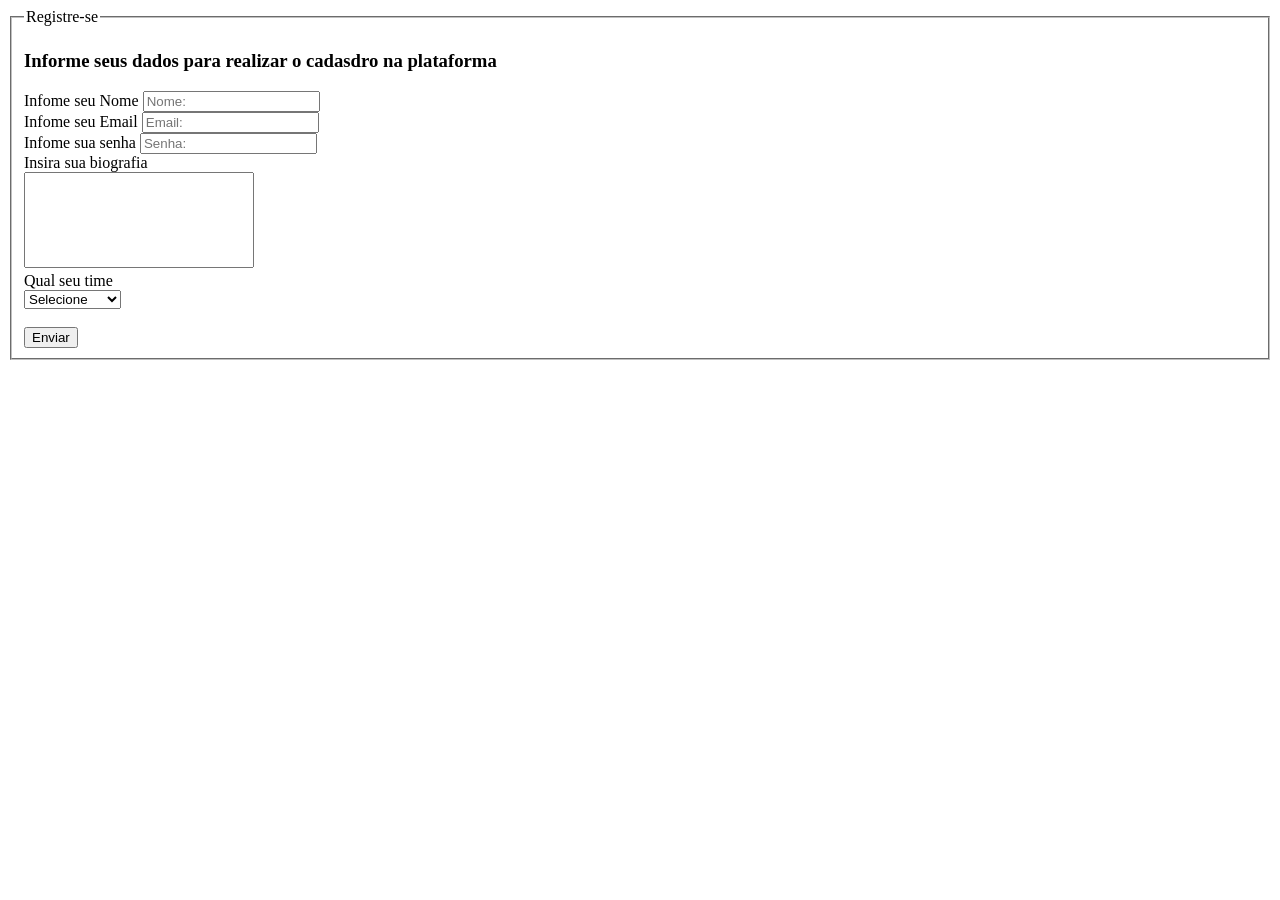
<file: primeirobi/aulas/aula2/index.html>
<!DOCTYPE html>
<html lang="pt-BR">
<head>
    <meta charset="UTF-8">
    <meta name="viewport" content="width=device-width, initial-scale=1.0">
    <title>Forms</title>
</head>

<body>
    <fieldset>
        <legend>Registre-se</legend>
        <h3>Informe seus dados para realizar o cadasdro na plataforma</h3>
            <form action="url-api-back-and" method="post">

                <label for="nome">Infome seu Nome</label>
                <input type="text"
                 id="name" 
                 name="nome" 
                 placeholder="Nome:" 
                 maxlength="25"
                 title="Informe o seu nome completo" 
                 pattern="[A-za-z ]+" 
                 required>
                  
                <br>

                <label for="email">Infome seu Email</label>
                <input type="email" 
                id="email" 
                name="email" 
                placeholder="Email:" 
                required>

                <br>

                <label for="senha">Infome sua senha</label>
                <input type="password" 
                id="senha" 
                name="senha" 
                placeholder="Senha:" 
                required>

                <br>

                <label for="nome">Insira sua biografia</label><br>
                <textarea name="bio" 
                id="bio" 
                placeholder="Insira sua história" 
                rows="6" cols="26"  
                style="resize: none;"
                required
                >
                
                </textarea>

                <br>

                <label for="time">Qual seu time</label>

                <br>

                <select name="melhor time" id="time">
                    <option value="" selected disabled> Selecione</option>
                    <optgroup label="Times A">
                    <option value="Flamengo">Flamengo</option>
                    <option value="Flamengo">Flamengo</option>
                    <option value="Flamengo">Flamengo</option>
                    </optgroup>
                     <optgroup label="Times B">
                    <option value="Flamengo">Flamengo</option>
                    <option value="Flamengo">Flamengo</option>
                    </optgroup>

                </select>

                <br>
                <br>

                <button>Enviar</button> <!-- mais usado em JS -->
                <!-- <input type="submit" value="Enviar"> -->

             </form>
    </fieldset>
</body>
</html>
</file>
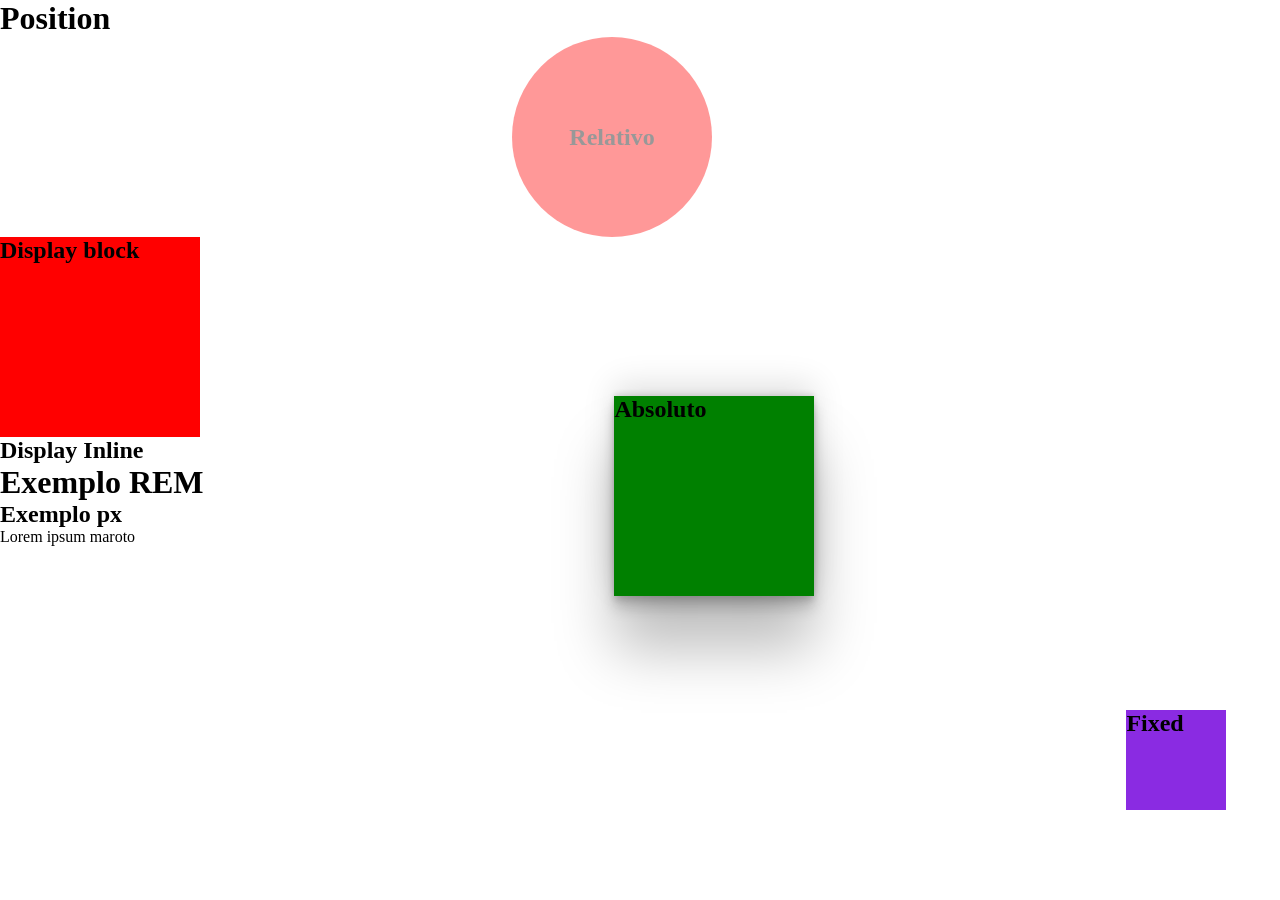
<file: primeirobi/aulas/aula4/index.html>
<!DOCTYPE html>
<html lang="pt-BR">
<head>
    <meta charset="UTF-8">
    <meta name="viewport" content="width=device-width, initial-scale=1.0">
    <title>Document</title>
    <link rel="stylesheet" href="style.css">
</head>
<body>
    <main id="container"> 

        <h1>Position</h1>
        <div class="relativo">
            <h2>Relativo</h2>
        </div>

        <div class="absoluto">
            <h2>Absoluto</h2>
        </div>

        <div class="fixo">
            <h2>Fixed</h2>
        </div>

        <div class="block">
            <h2>Display block</h2>
        </div>

        <div class="inline-block">
            <h2>Display Inline</h2>
        </div>

        <div class="texto">
            <h1>Exemplo REM</h1>
            <h2>Exemplo px</h2>
            <p>Lorem ipsum maroto</p>
        </div>

    </main>
</body>
</html>
</file>
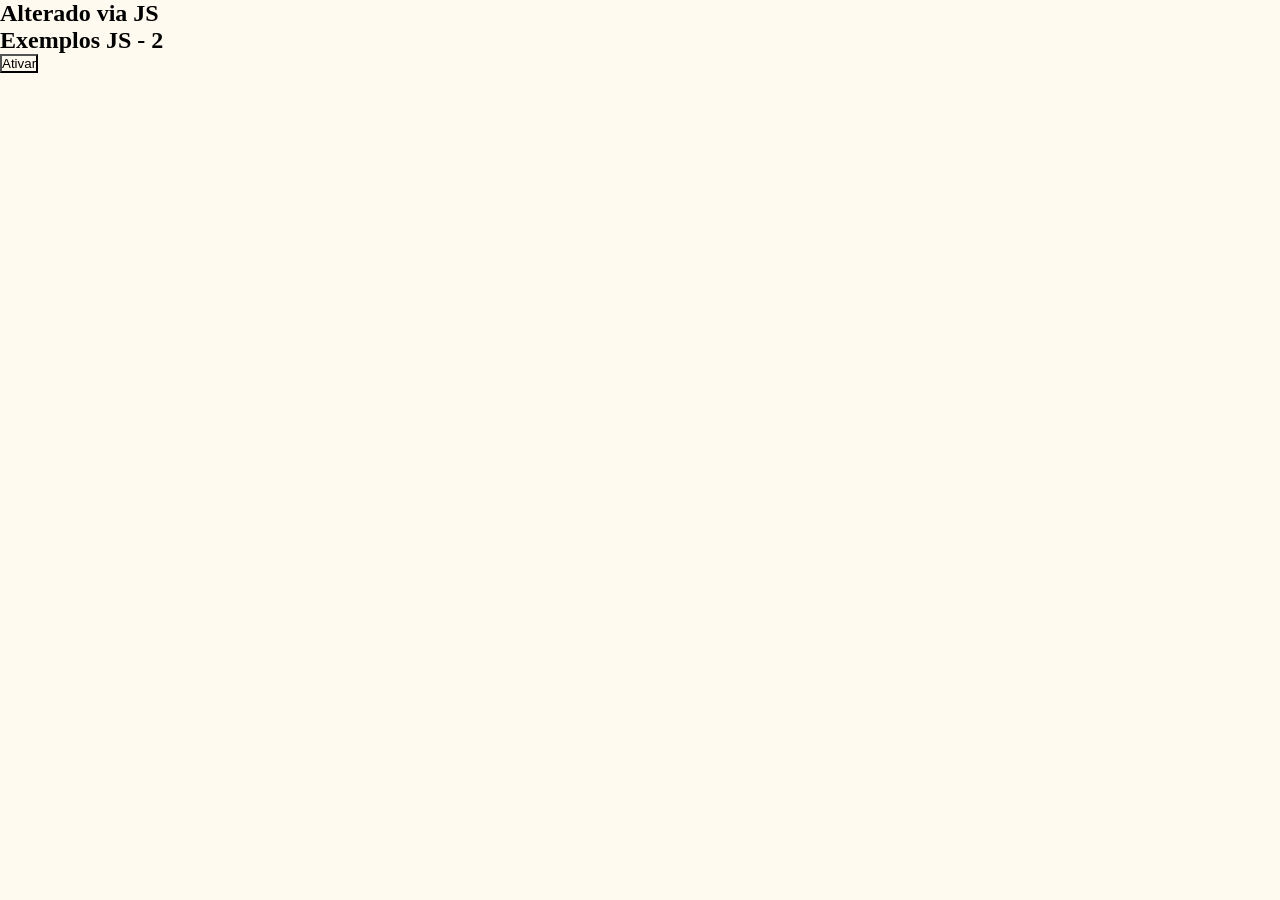
<file: primeirobi/aulas/aula6/index.html>
<!DOCTYPE html>
<html lang="pt-BR">
<head>
    <meta charset="UTF-8">
    <meta name="viewport" content="width=device-width, initial-scale=1.0">
    <title>Document</title>
    <link rel="stylesheet" href="style.css">
</head>
<body>
    <section>
        <div class="container">
            <h1>Exemplos JS - 1</h1>
        </div>
        <div class="container">
            <h1>Exemplos JS - 2</h1>
        </div>
        <button onclick="ativar()">
            Ativar
        </button>
    </section>
</body>
<script src="./scritp.js"></script>

</html>
</file>
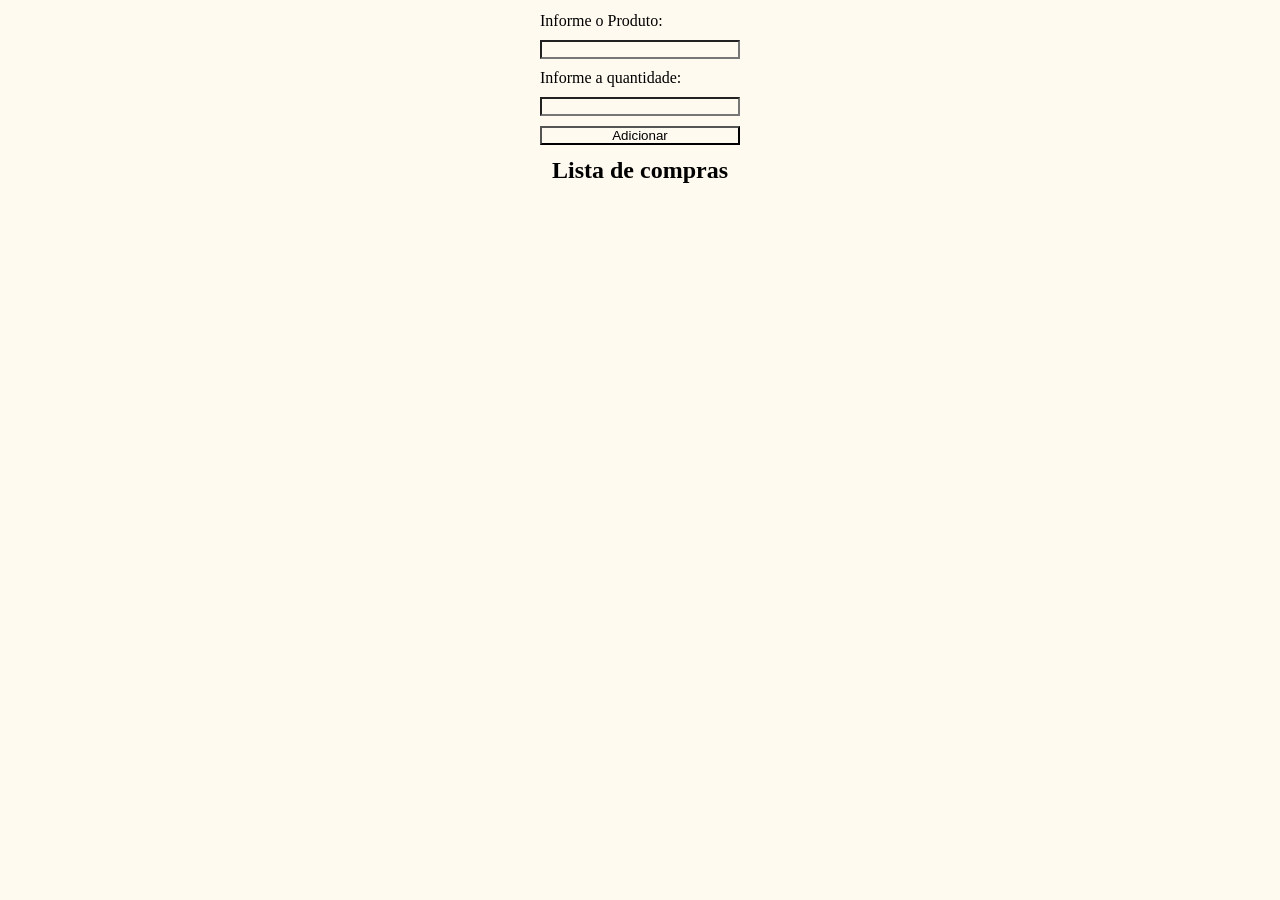
<file: primeirobi/aulas/aula6/exemplo2/index.html>
<!DOCTYPE html>
<html lang="pt-BR">
<head>
    <meta charset="UTF-8">
    <meta name="viewport" content="width=device-width, initial-scale=1.0">
    <title>Js no Browser</title>
    <link rel="stylesheet" href="style.css">
</head>
<body>
    <section id = "exemplos">
        <form onsubmit="adicionar(event)">
            <label for="produto">Informe o Produto:</label>
            <input type="text" name="produto">
            <label for="produto">Informe a quantidade:</label>
            <input type="number" min="1" name="quantidade">
            <button>
                Adicionar
            </button>
        </form>
        <h1>Lista de compras</h1>
        <ul class="container"></ul>
    </section>
</body>

<script src="./script.js"></script>

</html>
</file>
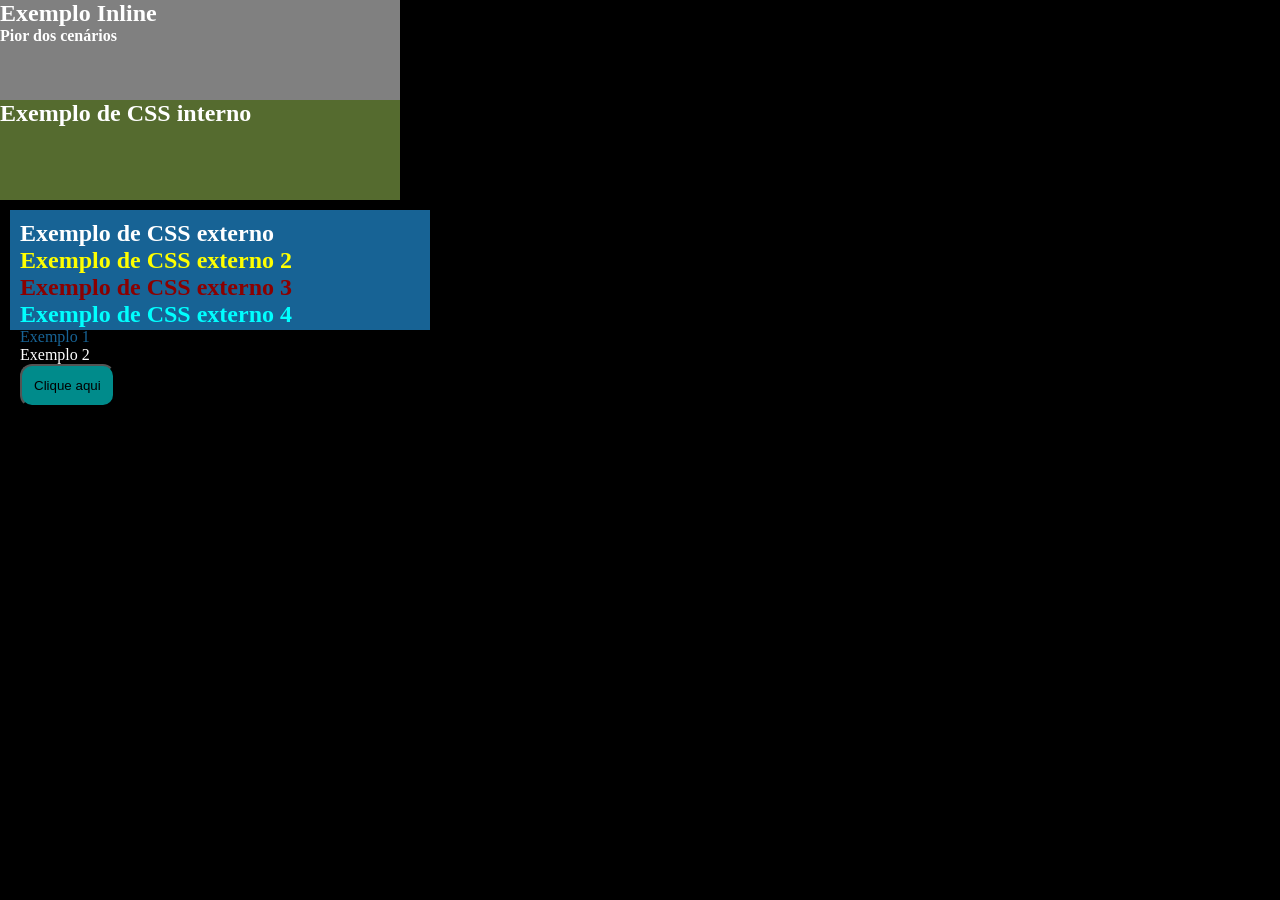
<file: primeirobi/aulas/aula3/exemplocss.html>
<!DOCTYPE html>
<html lang="pt-br">
<head>
    <meta charset="UTF-8">
    <meta name="viewport" content="width=device-width, initial-scale=1.0">
    <title>Exemplo CSS</title>
    <link rel="stylesheet" href="style.css">
</head>
<!-- Exemplo de CSS interno: -->
 <style>
    #interno{
        height: 100px;
        width: 400px;
        background-color: darkolivegreen;
        color: white;
    }

 </style>
<body>
    <main>
        <!-- Exemplo de CSS inline -->
        <section style="height: 100px; width: 400px; background-color: grey;">
            <h1 style="color: white;">Exemplo Inline</h1>
            <h4 style="color: white;">Pior dos cenários</h4>
        </section>
        <section id="interno">
            <h1>Exemplo de CSS interno</h1>
        </section>
        <section id="externo">
            <h1>Exemplo de CSS externo</h1>
            <div>
                <h1>Exemplo de CSS externo 2</h1>
                <span>
                    <h2>Exemplo de CSS externo 3</h2>
                </span>
                <h1>Exemplo de CSS externo 4</h1>
                <p>Exemplo 1</p>
                <span>
                    <p>Exemplo 2</p>
                </span>
            </div>
            <button class="btn">
                Clique aqui
            </button>
        </section>
        
    </main>
    
</body>
</html>
</file>
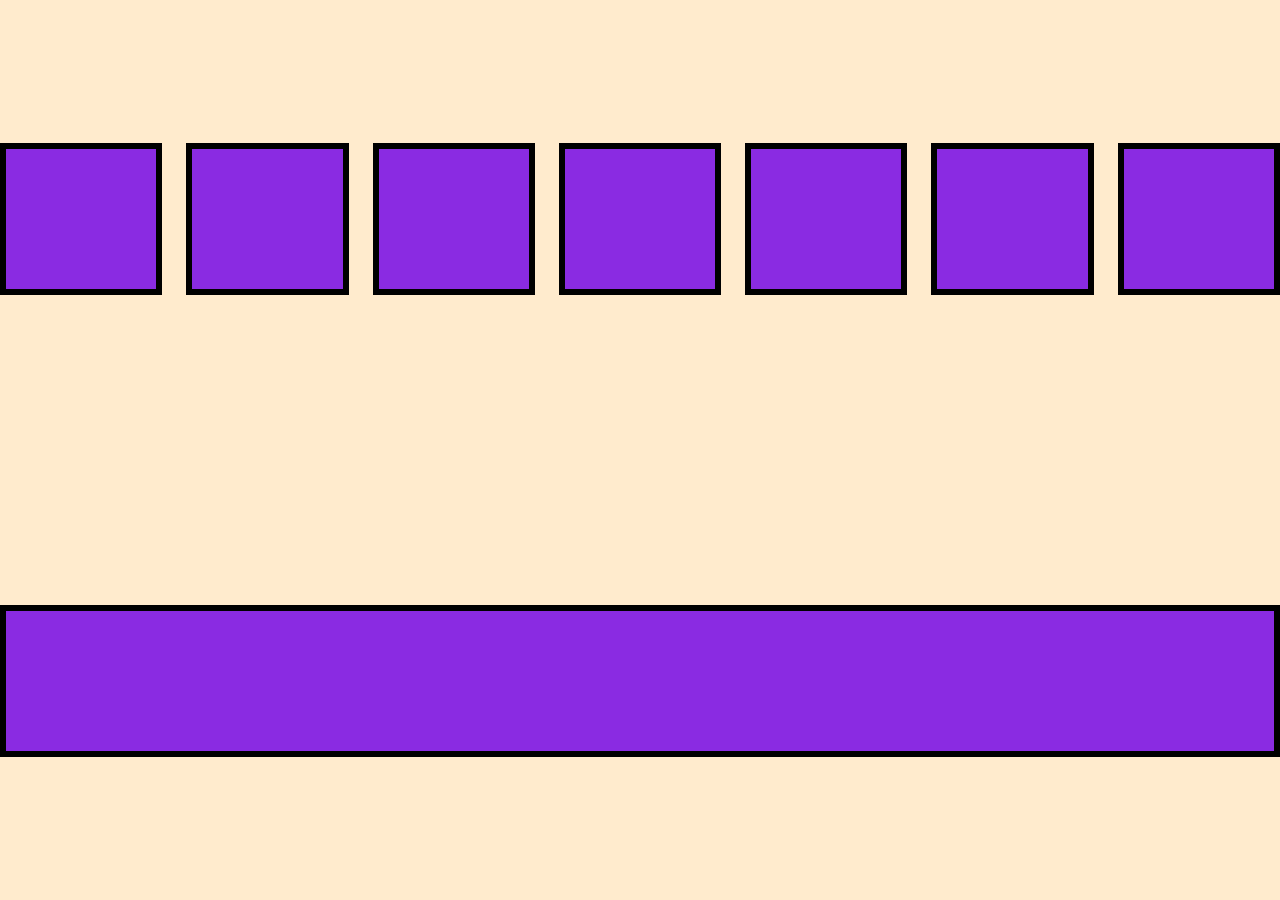
<file: primeirobi/aulas/aula4/flex.html>
<!DOCTYPE html>
<html lang="pt-BR">
<head>
    <meta charset="UTF-8">
    <meta name="viewport" content="width=device-width, initial-scale=1.0">
    <title>Flex</title>
    <link rel="stylesheet" href="flex.css">
</head>
<body>
    <main id="container">
        <div class="caixa"></div>
        <div class="caixa"></div>
        <div class="caixa"></div>
        <div class="caixa"></div>
        <div class="caixa"></div>
        <div class="caixa"></div>
        <div class="caixa"></div>
        <div class="caixa"></div>
    </main>
    
</body>
</html>
</file>
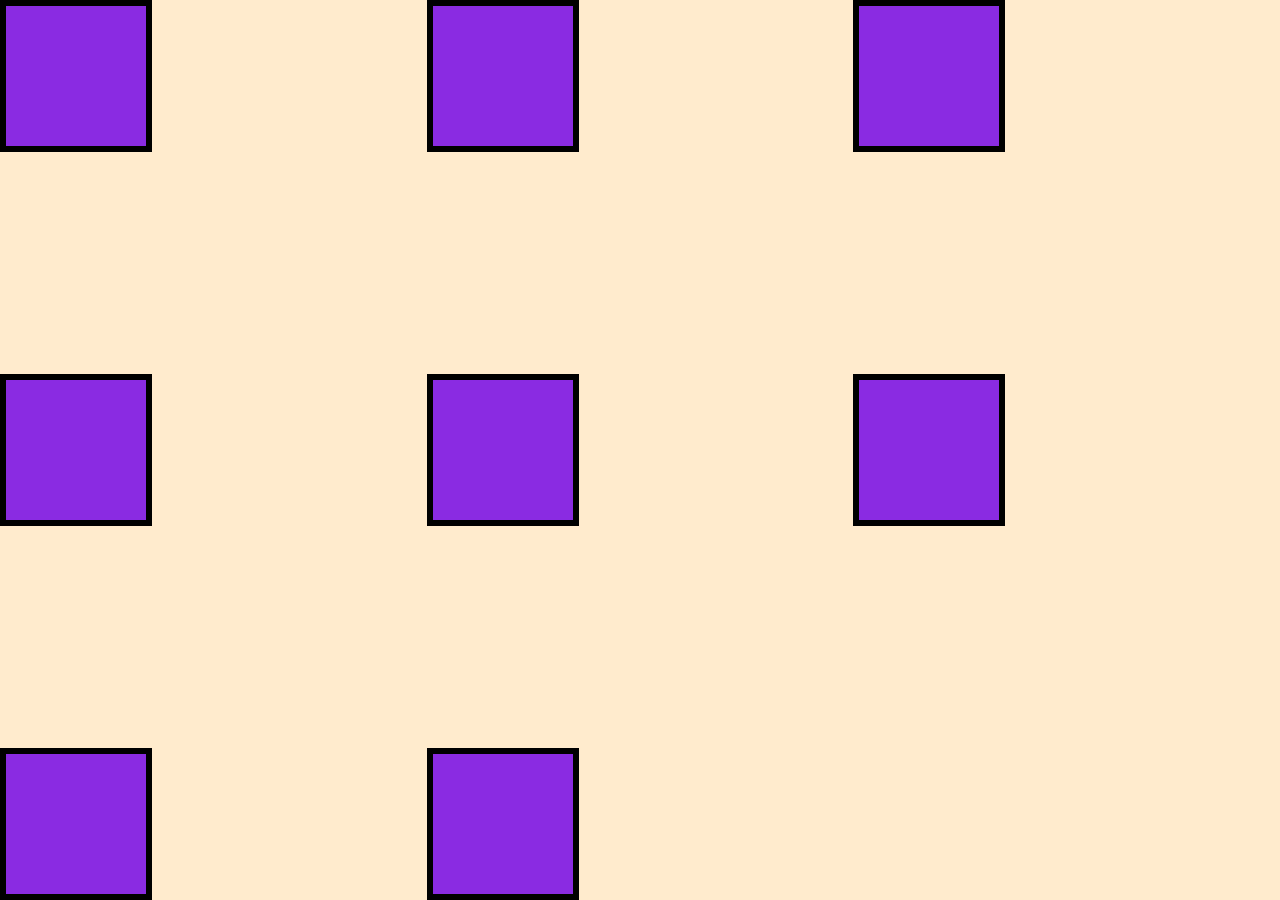
<file: primeirobi/aulas/aula4/grid.html>
<!DOCTYPE html>
<html lang="pt-Br">
<head>
    <meta charset="UTF-8">
    <meta name="viewport" content="width=device-width, initial-scale=1.0">
    <title>Document</title>
    <link rel="stylesheet" href="grid.css">
</head>
<body>
    <main id="container">
        <div class="caixa"></div>
        <div class="caixa"></div>
        <div class="caixa"></div>
        <div class="caixa"></div>
        <div class="caixa"></div>
        <div class="caixa"></div>
        <div class="caixa"></div>
        <div class="caixa"></div>
    </main>
</body>
</html>
</file>
<file: primeirobi/aulas/aula4/style.css>
* {
    margin: 0;
    padding: 0;
    /*remover scrol lateral*/
    overflow-x: hidden;
}

/* #container{ 
    height: 100vh;
}*/

.relativo{
    width: 200px;
    height: 200px;
    background: red;
    position: relative;
    left: 40%;
    z-index: 1  ;
    border-radius: 50%;
    display: flex;
    justify-content: center;
    align-items: center;
    opacity: 40%;
}

.absoluto{
    width: 200px;
    height: 200px;
    background: green;
    position: absolute;
    left: 48%;
    top: 44%;
    box-shadow: rgba(0, 0, 0, 0.25) 0px 54px 55px, rgba(0, 0, 0, 0.12) 0px -12px 30px, rgba(0, 0, 0, 0.12) 0px 4px 6px, rgba(0, 0, 0, 0.17) 0px 12px 13px, rgba(0, 0, 0, 0.09) 0px -3px 5px;
    margin-bottom: 16px;
    /* right: 0;
    bottom: 0; */
}

.fixo{
    width: 100px;
    height: 100px;
    background-color: blueviolet;
    position: fixed;
    left: 88%;
    bottom: 10%;
    transition: 0,5ms ease-in-out;
}

.fixo:hover{
    border-radius: 50%;
}

.block{
background-color: red;
width: 200px;
height: 200px;
}

.inline-block{

}

.texto{

}
</file>
<file: primeirobi/aulas/aula6/style.css>
*{
    margin: 0;
    padding: 0;
    background-color: floralwhite;
}  

.ativo {
    color: green;
}
</file>
<file: primeirobi/aulas/aula6/exemplo2/style.css>
*{
    margin: 0;
    padding: 0;
    background-color: floralwhite;
}  

#exemplos{
    display: flex;
    justify-content: center;
    align-items: center;
    flex-direction: column;
    padding: 12px;
}

form{
    display: flex;
    flex-direction: column;
    width: 200px;
    gap: 10px;
    margin-bottom: 12px;
}
</file>
<file: primeirobi/aulas/aula3/style.css>
* {
    margin: 0;
    padding: 0;
   }
   
   #externo{
        height: 100px;
        width: 400px;
        background-color: #176395;
        color: white;
        margin: 10px;
        padding: 10px;
    }

    html{
        background-color: black;
    }

    div > h1 {
        color: yellow;
    }

    h2 {
        color: darkred;
    }

    span + h1 {
        color: aqua;
    }

    h1 ~ p {
        color: #176395;
    }

    .btn {
        padding: 12px;
        background-color: darkcyan;
        border-radius: 12px;
    }

    .btn:hover {
        background-color: darkslategray;
        cursor: pointer;

    }
</file>
<file: primeirobi/aulas/aula4/flex.css>
*{
    margin: 0;
    padding: 0;
}

#container{
background-color: blanchedalmond;
height: 100vh;
display: flex;
/* flex-direction: column; */
justify-content: center;
align-items: center;
gap: 24px;
flex-wrap: wrap;
}

.caixa{
    flex-grow: 1;
    width: 140px;
    height: 140px;
    background-color: blueviolet;
    border: solid 6px black;
}
</file>
<file: primeirobi/aulas/aula4/grid.css>
*{
    margin: 0;
    padding: 0;
}

#container{
background-color: blanchedalmond;
height: 100vh;
display: grid;
grid-template-columns: 1fr 1fr 1fr;
grid-template-rows: 1fr 1fr;
}

.caixa{
    flex-grow: 1;
    width: 140px;
    height: 140px;
    background-color: blueviolet;
    border: solid 6px black;
}

@media (max-widht: 768px){
    .caixa{
        width: 80px;
        height: 8px;
    }
}
</file>
